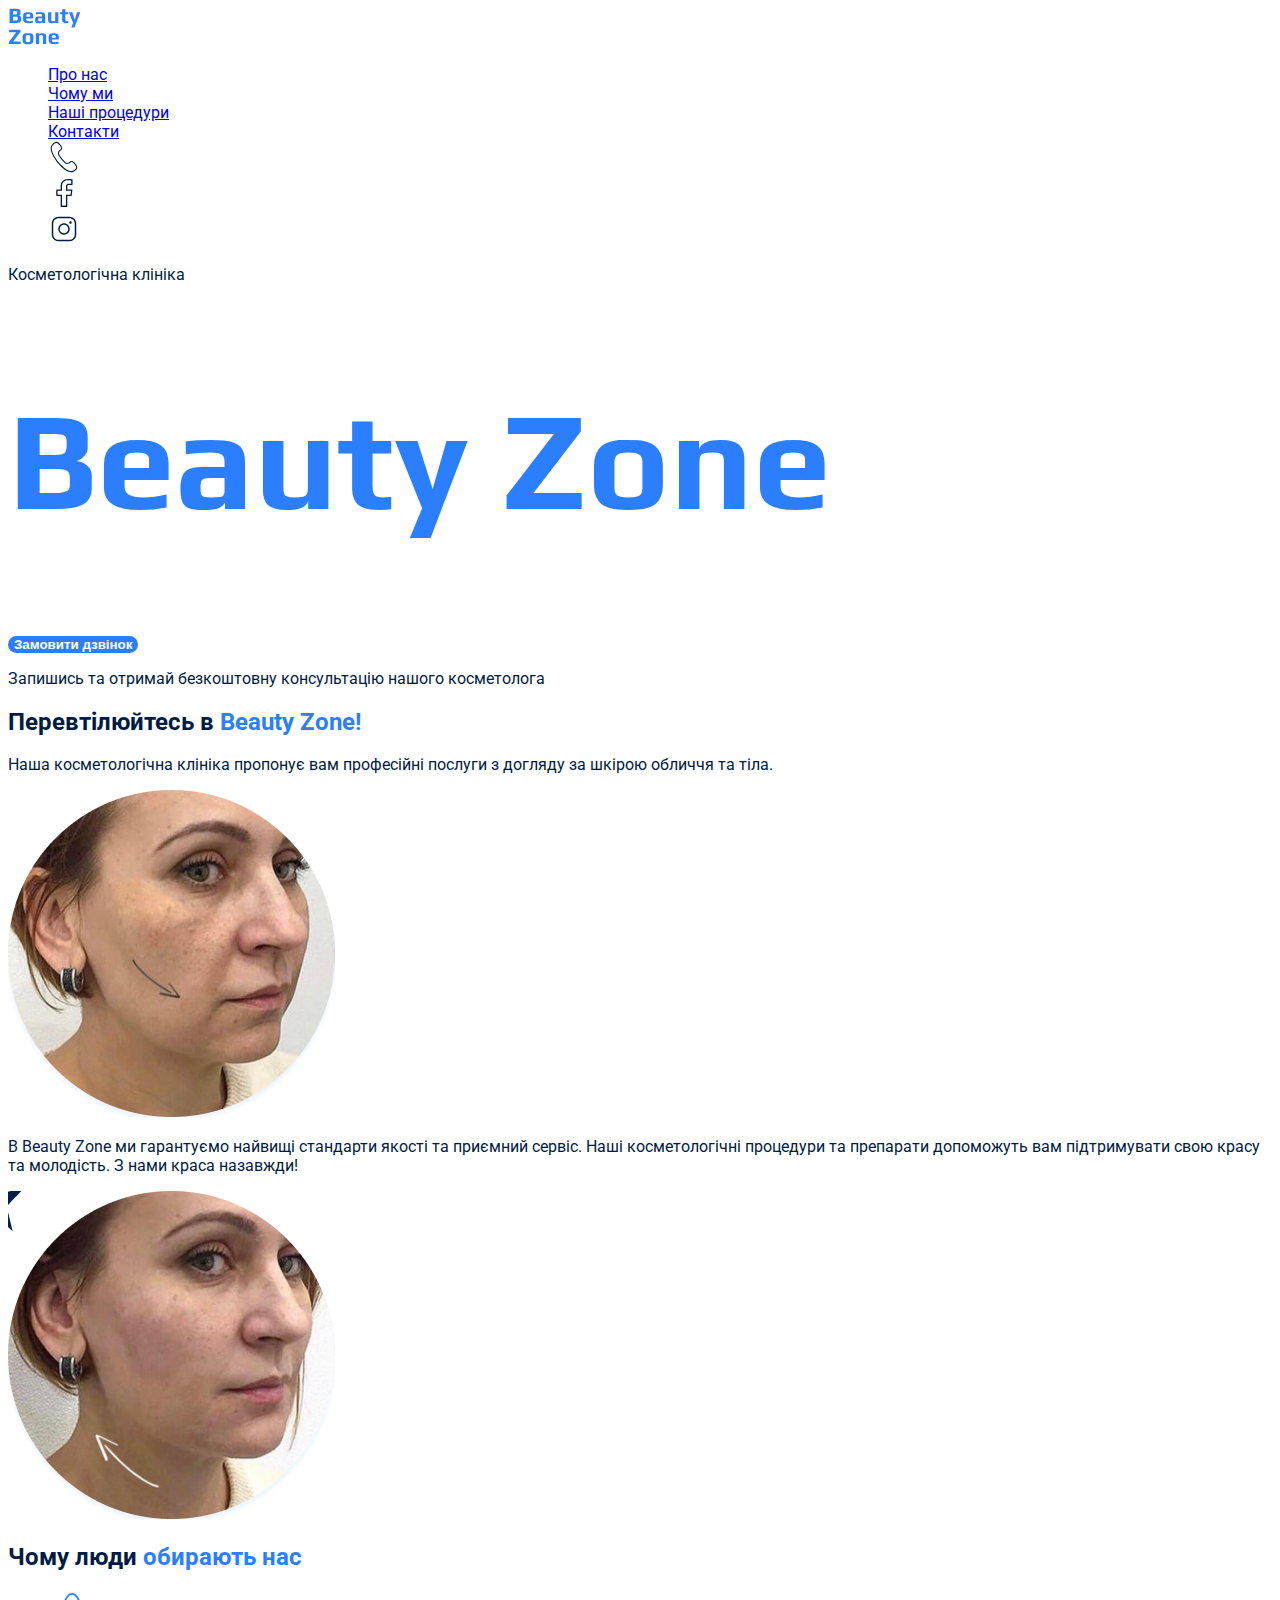
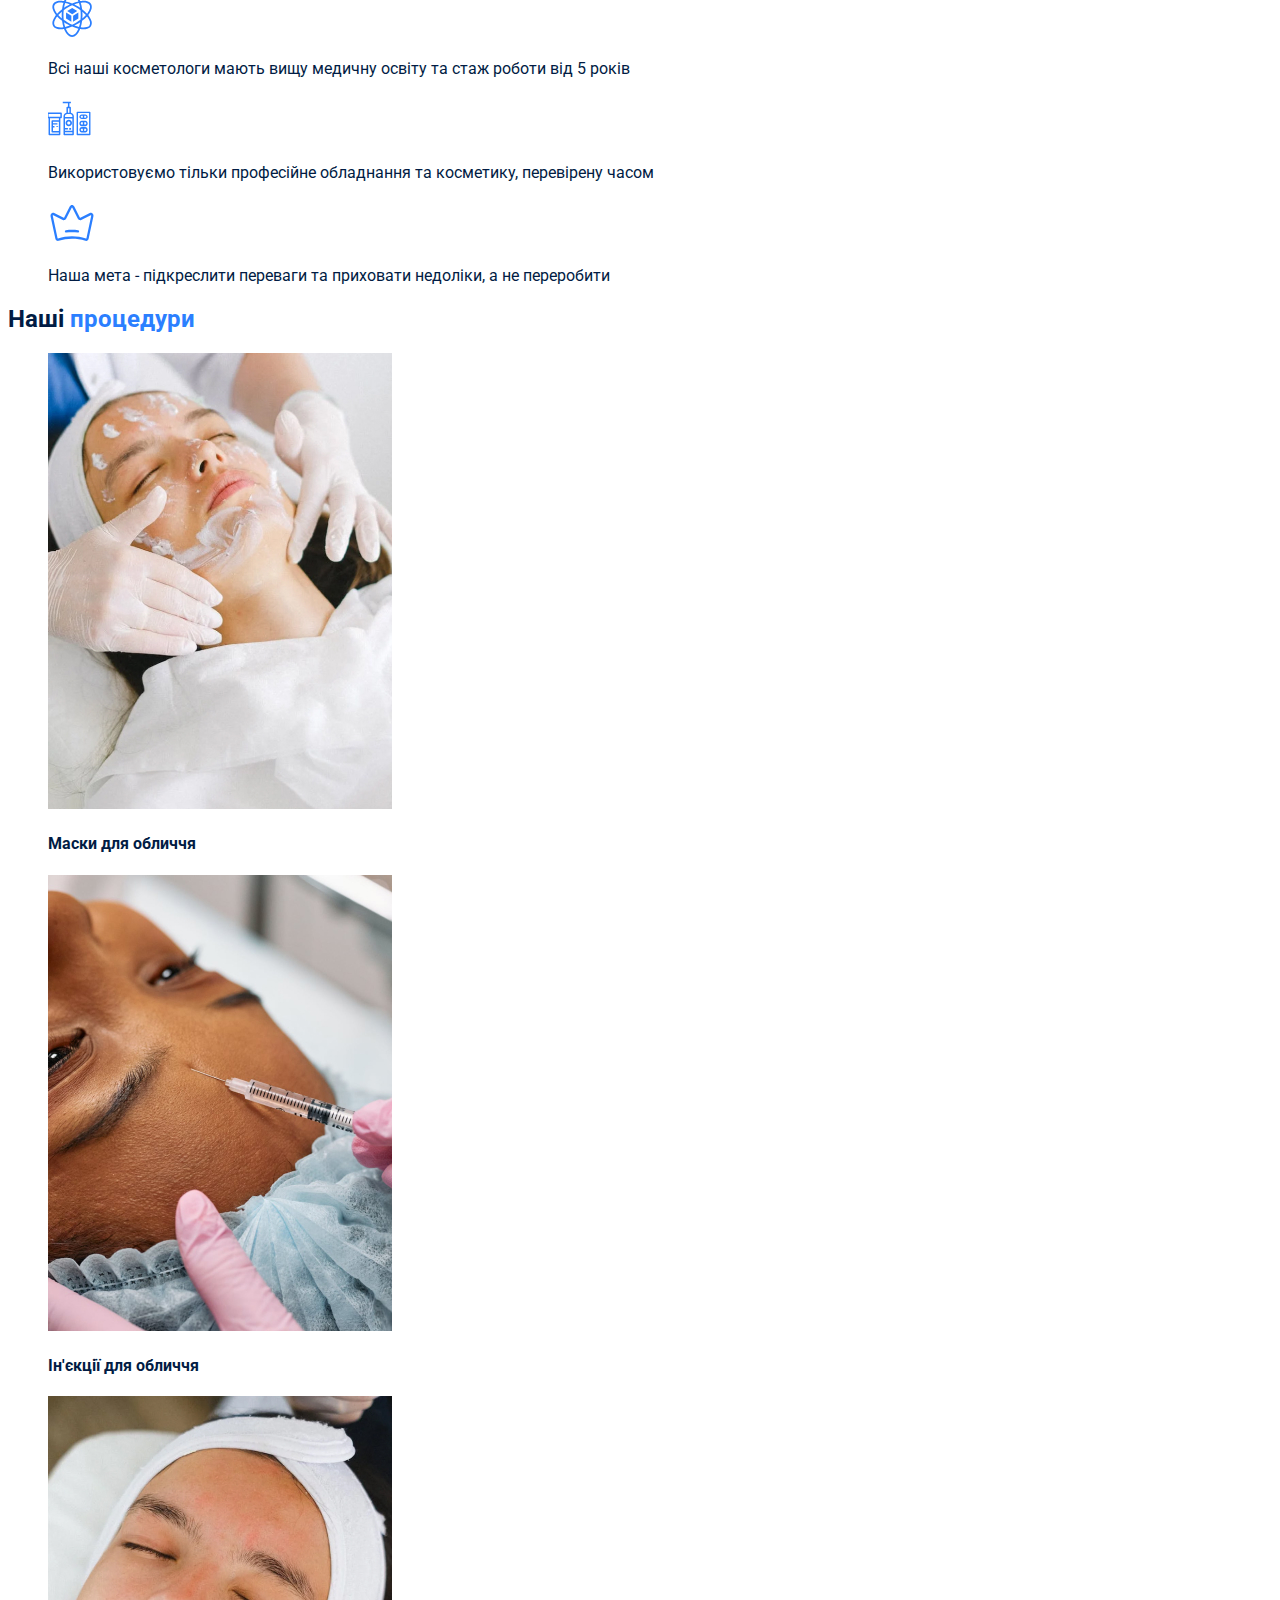
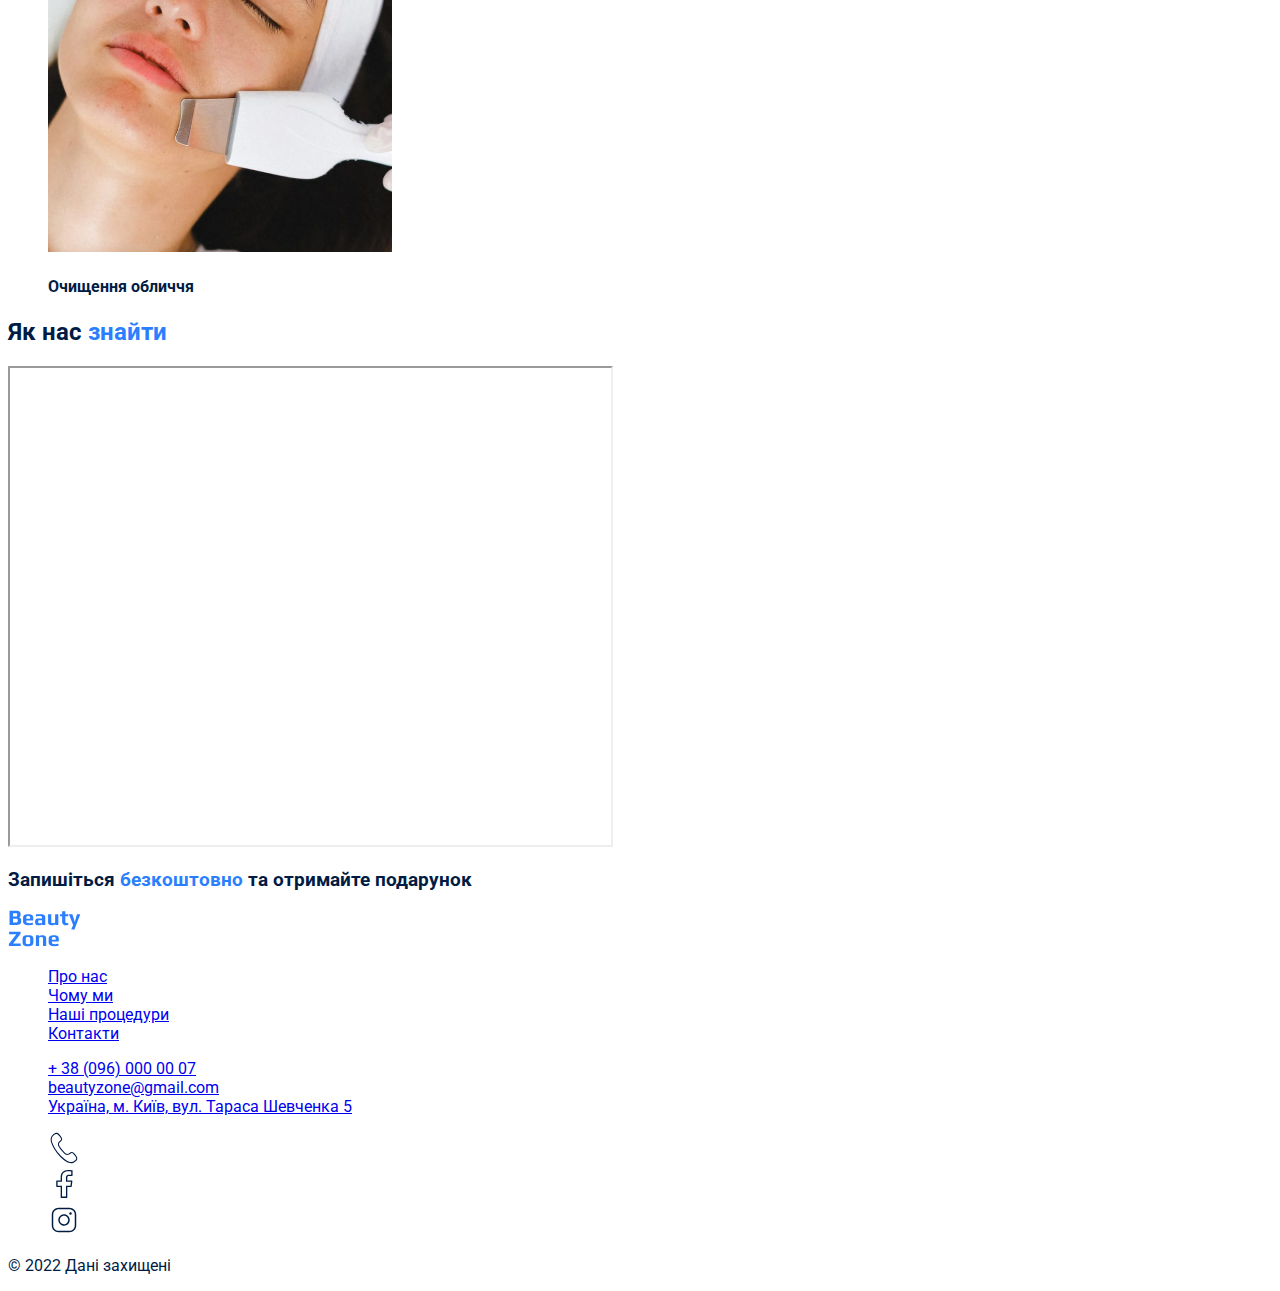
<file: index.html>
<!DOCTYPE html>
<html lang="en">
  <head>
    <meta charset="UTF-8" />
    <meta name="viewport" content="width=device-width, initial-scale=1.0" />
    <title>Beaty Zone</title>
    <link rel="preconnect" href="https://fonts.googleapis.com" />
    <link rel="preconnect" href="https://fonts.gstatic.com" crossorigin />
    <link
      href="https://fonts.googleapis.com/css2?family=Play:wght@700&family=Roboto:wght@400;500;700&display=swap"
      rel="stylesheet"
    />
    <link rel="stylesheet" href="./css/style.css" />
  </head>
  <body>
    <header>
      <nav>
        <a href="/">
          <img src="./images/logo.svg" alt="Логотип Beauty Zone" />
        </a>
        <ul>
          <li>
            <a href="#aboutus-section">Про нас</a>
          </li>
          <li>
            <a href="#advantages-section">Чому ми</a>
          </li>
          <li><a href="#procedures-section">Наші процедури</a></li>
          <li><a href="#contacts-section">Контакти</a></li>
          <li>
            <a href="tel:+380960000007"
              ><img
                src="./images/telephone-receiver_icon-icons.com_56033 1.svg"
                alt="Позвонити"
            /></a>
          </li>
          <li>
            <a href=""
              ><img src="./images/uit_facebook-f.svg" alt="Логотип Facebook"
            /></a>
          </li>
          <li>
            <a href=""
              ><img
                src="./images/ph_instagram-logo-light.svg"
                alt="Логотип Instagram"
            /></a>
          </li>
        </ul>
      </nav>
    </header>
    <main>
      <section>
        <p>Косметологічна клініка</p>
        <h1>Beauty Zone</h1>
        <button class="button" type="button">Замовити дзвінок</button>
        <p>Запишись та отримай безкоштовну консультацію нашого косметолога</p>
      </section>
      <section id="aboutus-section">
        <h2>Перевтілюйтесь в <span class="accent">Beauty Zone!</span></h2>
        <p>
          Наша косметологічна клініка пропонує вам професійні послуги з догляду
          за шкірою обличчя та тіла.
        </p>
        <img
          src="./images/image 1578.jpg"
          alt="Обличчя жінки до косметичних процедур"
        />
        <p>
          B <span>Beauty Zone</span> ми гарантуємо найвищі стандарти якості та
          приємний сервіс. Наші косметологічні процедури та препарати допоможуть
          вам підтримувати свою красу та молодість. З нами краса назавжди!
        </p>
        <img
          src="./images/image 1579.jpg"
          alt="Обличчя жінки після косметичних процедур"
        />
      </section>
      <section id="advantages-section">
        <h2>Чому люди <span class="accent">обирають нас</span></h2>
        <ul>
          <li>
            <article>
              <img
                src="./images/game-icons_materials-science.svg"
                alt="Лого наукової зірки"
              />
              <p>
                Всі наші косметологи мають вищу медичну освіту та стаж роботи
                від 5 років
              </p>
            </article>
          </li>

          <li>
            <article>
              <img
                src="./images/medicinecosmeticsbottletreatment_109776 1.svg"
                alt="Лого медично-косметичних пляшок"
              />
              <p>
                Використовуємо тільки професійне обладнання та косметику,
                перевірену часом
              </p>
            </article>
          </li>
          <li>
            <article>
              <img src="./images/ph_crown-light.svg" alt="Лого корони" />
              <p>
                Наша мета - підкреслити переваги та приховати недоліки, а не
                переробити
              </p>
            </article>
          </li>
        </ul>
      </section>
      <section id="procedures-section">
        <h2>Наші <span class="accent">процедури</span></h2>
        <ul>
          <li>
            <article>
              <img
                src="./images/image 1580.jpg"
                alt="косметична процедура маска"
              />
              <h4>Маски для обличчя</h4>
            </article>
          </li>
          <li>
            <article>
              <img
                src="./images/image 1570.jpg"
                alt="косметична процедура ін'єкція"
              />
              <h4>Ін'єкції для обличчя</h4>
            </article>
          </li>
          <li>
            <article>
              <img
                src="./images/image 1574.jpg"
                alt="косметична процедура очищення обличчя"
              />
              <h4>Очищення обличчя</h4>
            </article>
          </li>
        </ul>
      </section>
      <section id="contacts-section">
        <h2>Як нас <span class="accent">знайти</span></h2>
        <iframe
          src="https://www.google.com/maps/embed?pb=!1m18!1m12!1m3!1d2540.9323900544996!2d30.515600375578753!3d50.442359987947455!2m3!1f0!2f0!3f0!3m2!1i1024!2i768!4f13.1!3m3!1m2!1s0x40d4cef8b5f6338d%3A0x25c7f06ad686451c!2z0LHRg9C70YzQstCw0YAg0KLQsNGA0LDRgdCwINCo0LXQstGH0LXQvdC60LAsIDUsINCa0LjRl9CyLCAwMjAwMA!5e0!3m2!1suk!2sua!4v1703535986569!5m2!1suk!2sua"
          width="605"
          height="481"
          allowfullscreen=""
          loading="lazy"
          referrerpolicy="no-referrer-when-downgrade"
        ></iframe>
        <h3>
          Запишіться <span class="accent">безкоштовно</span> та отримайте
          подарунок
        </h3>
      </section>
    </main>
    <footer>
      <nav>
        <a href="/">
          <img src="./images/logo.svg" alt="Логотип Beauty Zone" />
        </a>
        <ul>
          <li>
            <a href="#aboutus-section">Про нас</a>
          </li>
          <li>
            <a href="#advantages-section">Чому ми</a>
          </li>
          <li><a href="#procedures-section">Наші процедури</a></li>
          <li><a href="#contacts-section">Контакти</a></li>
        </ul>
      </nav>
      <address>
        <ul>
          <li><a href="tel:+380960000007">+ 38 (096) 000 00 07</a></li>
          <li>
            <a href="mailto:beautyzone@gmail.com">beautyzone@gmail.com</a>
          </li>
          <li>
            <a href="https://maps.app.goo.gl/oU8UAaUTJHUP7mwp6" target="_blank"
              >Україна, м. Київ, вул. Тараса Шевченка 5</a
            >
          </li>
        </ul>
      </address>
      <ul>
        <li>
          <a href="tel:+380960000007"
            ><img
              src="./images/telephone-receiver_icon-icons.com_56033 1.svg"
              alt="Позвонити"
          /></a>
        </li>
        <li>
          <a href=""
            ><img src="./images/uit_facebook-f.svg" alt="Логотип Facebook"
          /></a>
        </li>
        <li>
          <a href=""
            ><img
              src="./images/ph_instagram-logo-light.svg"
              alt="Логотип Instagram"
          /></a>
        </li>
      </ul>
      <p>&copy; 2022 Дані захищені</p>
    </footer>
  </body>
</html>
</file>
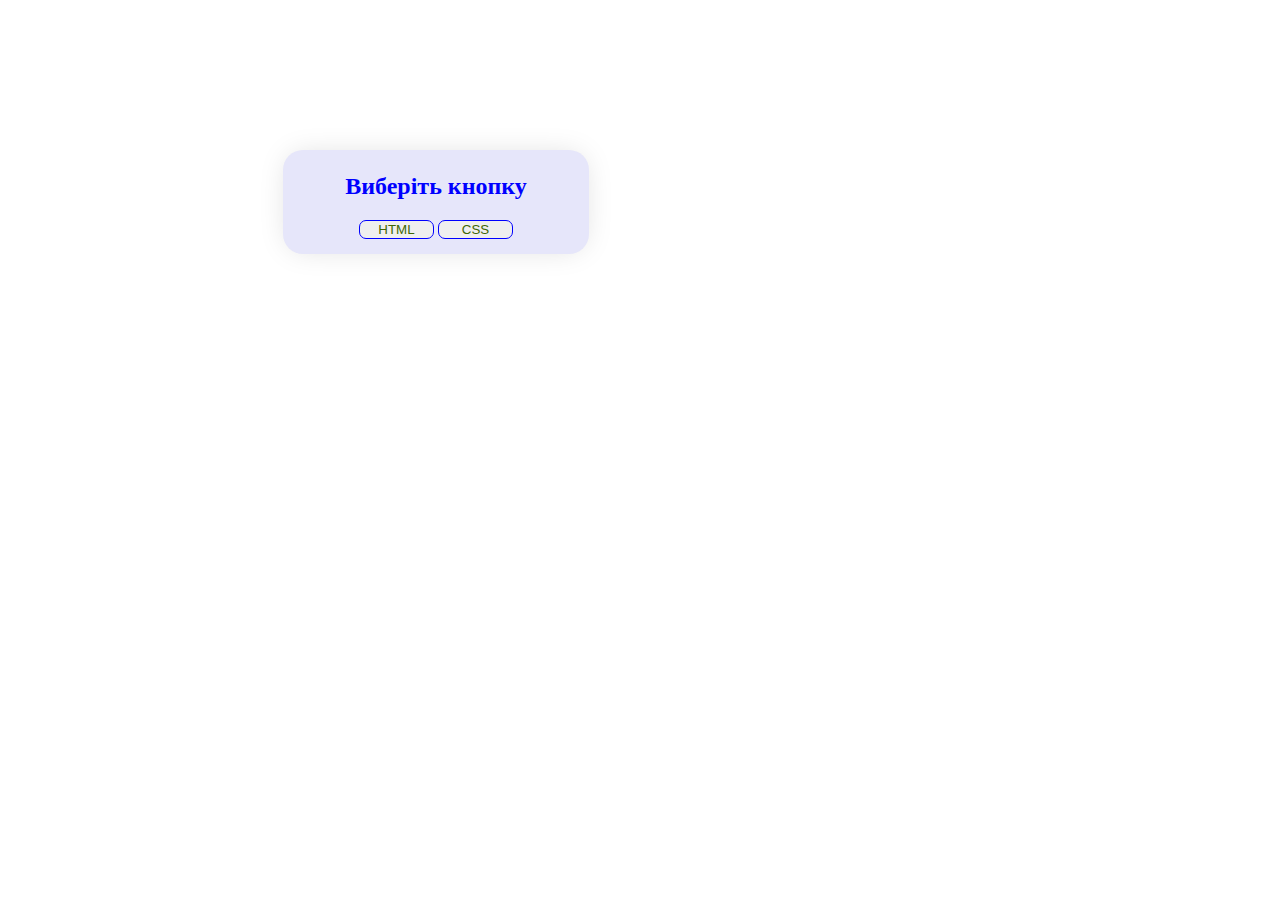
<file: homeWork-Js-dz4/dz4.html>
<!DOCTYPE html>
<html lang="uk">
  <head>
    <meta charset="UTF-8" />
    <meta name="viewport" content="width=device-width, initial-scale=1.0" />
    <title>Home-work-Js-DZ-4/2</title>
  </head>
  <body>
    <div
      style="
        background-color: lavender;
        width: 300px;
        text-align: center;
        margin: 150px 275px;
        padding: 3px;
        border-radius: 20px;
        box-shadow: 0 0 30px -6px rgba(0, 0, 0, 0.15);
      "
    >
      <h2 style="color: blue; text-align: center">Виберіть кнопку</h2>
      <button
        type="button"
        id="html"
        style="
          color: rgb(63, 102, 3);
          border: 1px solid blue;
          border-radius: 7px;
          width: 75px;
          margin-bottom: 12px;
        "
      >
        HTML
      </button>
      <button
        type="button"
        id="css"
        style="
          color: rgb(63, 102, 3);
          border: 1px solid blue;
          border-radius: 7px;
          width: 75px;
          margin-bottom: 12px;
        "
      >
        CSS
      </button>
    </div>

    <p id="appear" style="margin-left: 315px"></p>
    <script src="./home-work-dz4.js"></script>
  </body>
</html>
</file>
<file: css/style.css>
:root {
  --color-primary-brand: #2b7fff;
  --color-primary-dark: #011c44;
  --color-primary-light: #fff;
}

/* Base */

* {
  box-sizing: border-box;
}

body {
  color: var(--color-primary-dark);
  background-color: var(--color-primary-light);
  font-family: Roboto, sans-serif;
}

ul {
  list-style-type: none;
}

address {
  font-style: normal;
}

.button {
  color: var(--color-primary-light);
  font-weight: 600;
  background-color: var(--color-primary-brand);
  border: var(--color-primary-brand);
  border-radius: 32px;
  cursor: pointer;
}

h1 {
  color: var(--color-primary-brand);
  font-family: Play;
  font-size: 140px;
  font-style: normal;
  font-weight: 700;
}

.accent {
  color: var(--color-primary-brand);
}
</file>
